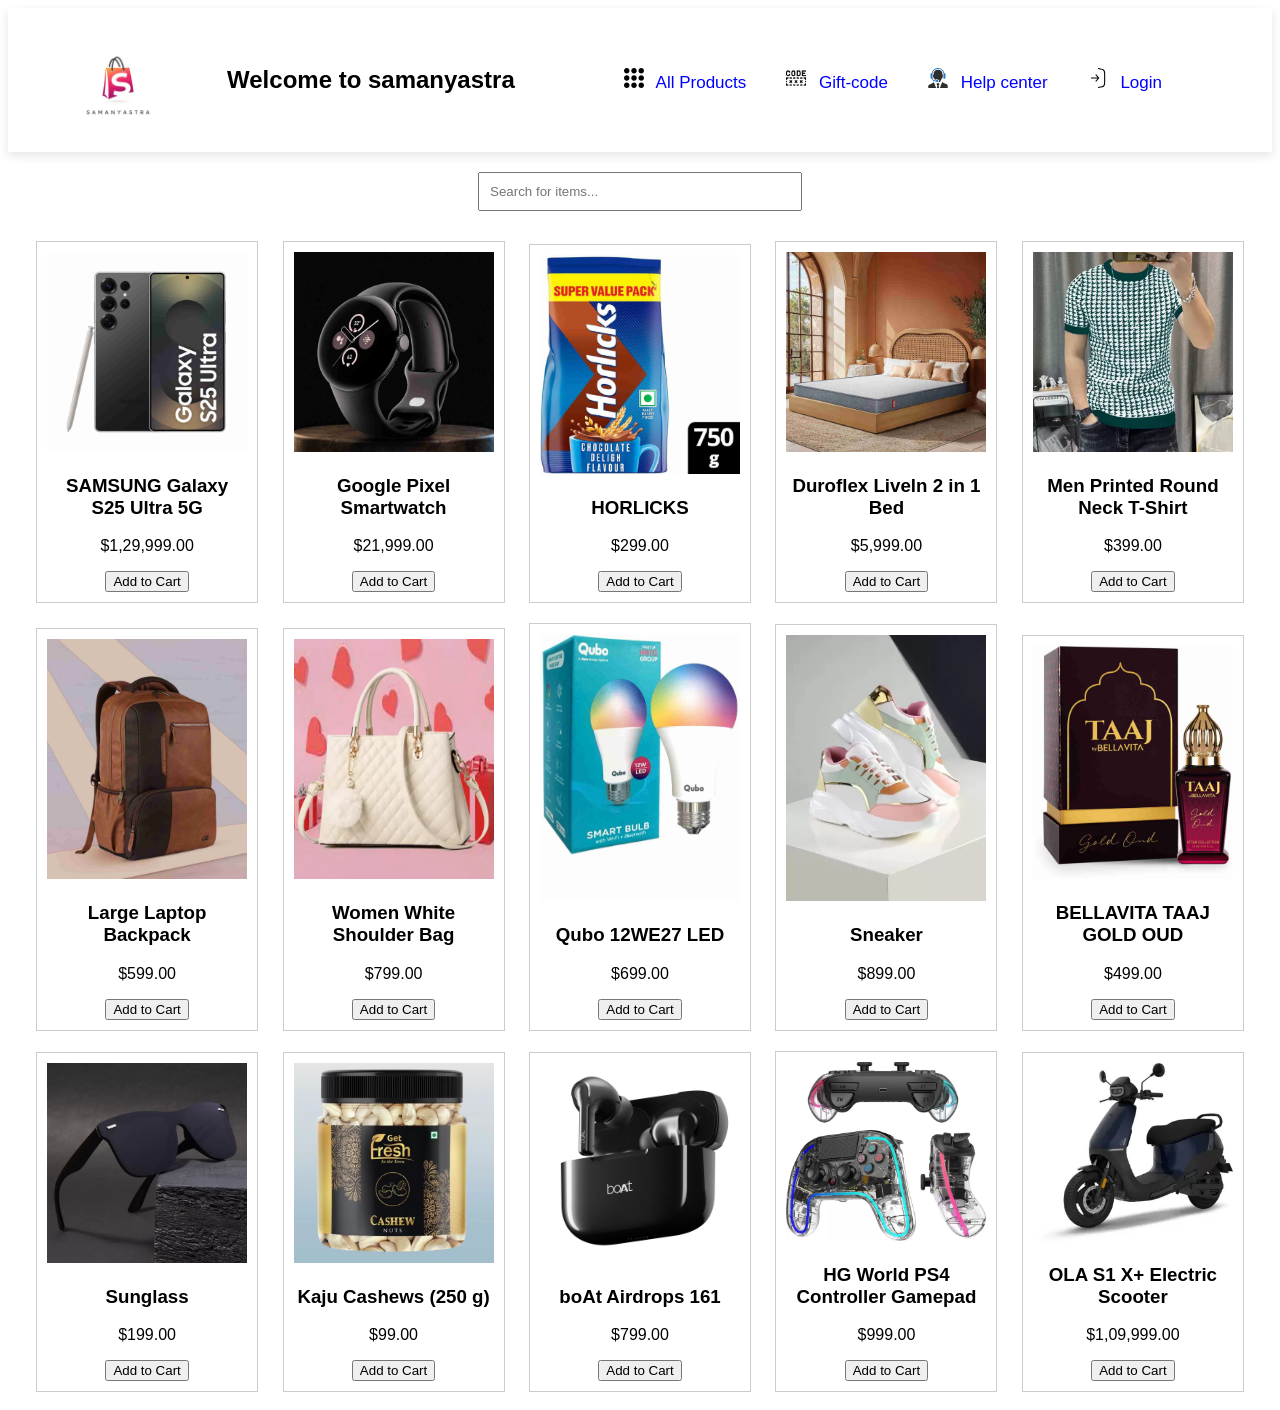
<file: index.html>
<!DOCTYPE html>
<html lang="en">
<head>
  <meta charset="UTF-8">
  <meta name="viewport" content="width=device-width, initial-scale=1.0">
  <title>Catalogue Page</title>
  <link rel="stylesheet" href="design.css">
  <script defer src="script.js"></script>
</head>
<body>
  <header>
    <section id="header">
      <a href="#"><img src="main logo.jpg" class="logo" alt="logo"></a>
      <h1>Welcome to samanyastra </h1>
      <div>
        <ul id="navbar">
          <!-- All Products -->
          <li>
            <a class="active" href="index.html">
              <img src="apps-grid-icon.svg" alt="All Products Logo" class="nav-logo">
              All Products
            </a>
          </li>
          <!-- My Orders -->
          <li>
            <a href="gift-code.html">
              <img src="gift2.png" alt="My Orders Logo" class="nav-logo">
              Gift-code
            </a>
          </li>
           <!-- Contact -->
           <li>
            <a href="help.html">
              <img src="contect-icon.svg" alt="Contact Logo" class="nav-logo">
               Help center
            </a>
          </li>
           <!-- Login -->
           <li>
            <a href="login2.html">
              <img src="login-icon.svg" alt="Login Logo" class="nav-logo">
              Login
            </a>
          </li>
          <li id="lg-bag"><a href="cart page.html"><i class="far fa-shopping-bag"></i></a></li>
          <a href="#" id="close"><i class="far fa-times"></i></a>
        </ul>
      </div>
    </section>
  </header>
<!-- Search Bar -->
<input type="text" id="search" placeholder="Search for items..." oninput="filterProducts()">

  <!-- Product Catalogue -->
  <div id="catalogue">
    <div class="product" data-name="SAMSUNG Galaxy S25 Ultra 5G">
      <img src="ultra.jpg" alt="SAMSUNG Galaxy S25 Ultra 5G">
      <h3>SAMSUNG Galaxy S25 Ultra 5G</h3>
      <p>$1,29,999.00</p>
      <button onclick="addToCart('SAMSUNG Galaxy S25 Ultra 5G', 129999)">Add to Cart</button>
    </div>
    <div class="product" data-name="Google Pixel Smartwatch">
      <img src="watch.jpg" alt="Google Pixel Smartwatch">
      <h3>Google Pixel Smartwatch</h3>
      <p>$21,999.00</p>
      <button onclick="addToCart('Google Pixel Smartwatch', 21999)">Add to Cart</button>
    </div>
    <div class="product" data-name="HORLICKS">
      <img src="Hor.jpg" alt="HORLICKS">
      <h3>HORLICKS</h3>
      <p>$299.00</p>
      <button onclick="addToCart('HORLICKS', 299)">Add to Cart</button>
    </div>
    <div class="product" data-name="Duroflex Liveln 2 in 1 Bed">
      <img src="bed.jpg" alt="Duroflex Liveln 2 in 1 Bed">
      <h3>Duroflex Liveln 2 in 1 Bed</h3>
      <p>$5,999.00</p>
      <button onclick="addToCart('Duroflex Liveln 2 in 1 Bed', 5999)">Add to Cart</button>
    </div>
    <div class="product" data-name="Men Printed Round Neck T-Shirt">
      <img src="t-shirt.webp" alt="Men Printed Round Neck T-Shirt">
      <h3>Men Printed Round Neck T-Shirt</h3>
      <p>$399.00</p>
      <button onclick="addToCart('Men Printed Round Neck T-Shirt', 399)">Add to Cart</button>
    </div>
    <div class="product" data-name="Large Laptop Backpack">
      <img src="bag.jpg" alt="Large Laptop Backpack">
      <h3>Large Laptop Backpack</h3>
      <p>$599.00</p>
      <button onclick="addToCart('Large Laptop Backpack', 599)">Add to Cart</button>
    </div>
    <div class="product" data-name="Women White Shoulder Bag">
      <img src="Handbag.webp" alt="Women White Shoulder Bag">
      <h3>Women White Shoulder Bag</h3>
      <p>$799.00</p>
      <button onclick="addToCart('Women White Shoulder Bag', 799)">Add to Cart</button>
    </div>
    <div class="product" data-name="Qubo 12WE27 LED">
      <img src="bulb.jpg" alt="Qubo 12WE27 LED">
      <h3>Qubo 12WE27 LED</h3>
      <p>$699.00</p>
      <button onclick="addToCart('Qubo 12WE27 LED', 699)">Add to Cart</button>
    </div>
    <div class="product" data-name="Sneaker">
      <img src="layasa.webp" alt="Sneaker">
      <h3>Sneaker</h3>
      <p>$899.00</p>
      <button onclick="addToCart('Sneaker', 899)">Add to Cart</button>
    </div>
    <div class="product" data-name="BELLAVITA">
      <img src="TAAJ.jpg" alt="BELLAVITA">
      <h3>BELLAVITA TAAJ GOLD OUD</h3>
      <p>$499.00</p>
      <button onclick="addToCart('BELLAVITA TAAJ GOLD OUD', 499)">Add to Cart</button>
    </div>
    <div class="product" data-name="Sunglass">
      <img src="sunglasses3.webp" alt="Sunglass">
      <h3>Sunglass</h3>
      <p>$199.00</p>
      <button onclick="addToCart('Sunglass', 199)">Add to Cart</button>
    </div>
    <div class="product" data-name="Kaju Cashews (250 g)">
      <img src="kaju.webp" alt="Kaju Cashews (250 g)">
      <h3>Kaju Cashews (250 g)</h3>
      <p>$99.00</p>
      <button onclick="addToCart('Kaju Cashews (250 g)', 99)">Add to Cart</button>
    </div>
    <div class="product" data-name="boAt Airdrops 161">
      <img src="bruds.jpg" alt="boAt Airdrops 161">
      <h3>boAt Airdrops 161</h3>
      <p>$799.00</p>
      <button onclick="addToCart('boAt Airdrops 161', 799)">Add to Cart</button>
    </div>
    <div class="product" data-name="HG World PS4 Controller Gamepad">
      <img src="Gamepad.webp" alt="HG World PS4 Controller Gamepad">
      <h3>HG World PS4 Controller Gamepad</h3>
      <p>$999.00</p>
      <button onclick="addToCart('HG World PS4 Controller Gamepad', 999)">Add to Cart</button>
    </div>
    <div class="product" data-name="OLA S1 X+ Electric Scooter">
      <img src="scooter.webp" alt="OLA S1 X+ Electric Scooter">
      <h3>OLA S1 X+ Electric Scooter</h3>
      <p>$1,09,999.00</p>
      <button onclick="addToCart('OLA S1 X+ Electric Scooter', 109999)">Add to Cart</button>
    </div>
  </div>
</body>
</html>
</file>
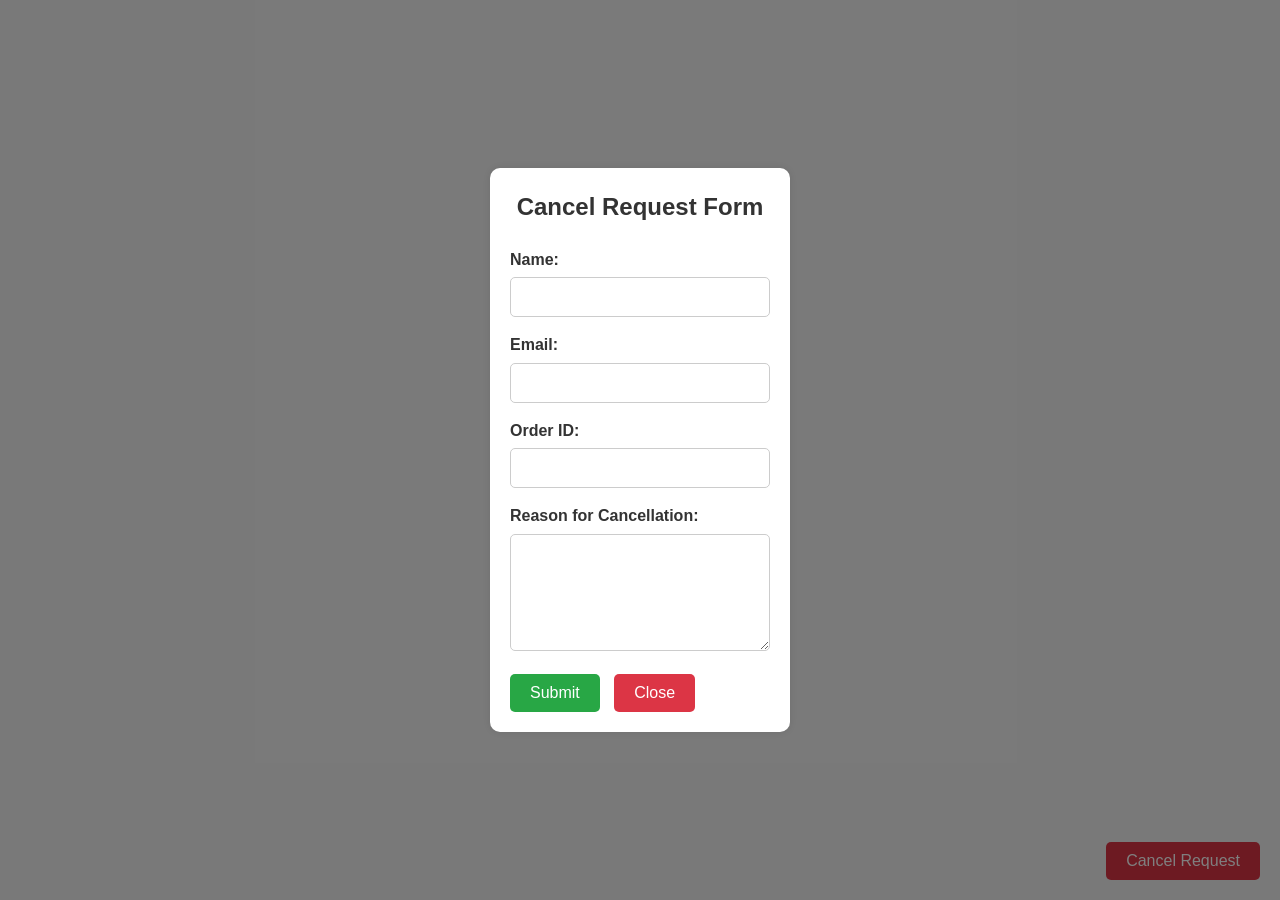
<file: cancel.html>
<!DOCTYPE html>
<html lang="en">
<head>
  <meta charset="UTF-8">
  <meta name="viewport" content="width=device-width, initial-scale=1.0">
  <title>Cancel Request Form</title>
  <link rel="stylesheet" href="style.css">
  <script defer src="script.js"></script>
</head>
<style>
    /* Cancel Request Button */
#cancel-request-btn {
  position: fixed;
  bottom: 20px;
  right: 20px;
  padding: 10px 20px;
  background-color: #dc3545;
  color: white;
  border: none;
  border-radius: 5px;
  cursor: pointer;
  font-size: 16px;
}
/* Navigation Logo Styles */
.nav-logo {
  width: 20px;
  height: 20px;
  size: 15px;
  margin-right: 8px;
}

#cancel-request-btn:hover {
  background-color: #c82333;
}

/* Cancel Request Form Container */
#cancel-request-form-container {
  position: fixed;
  top: 0;
  left: 0;
  width: 100%;
  height: 100%;
  background-color: rgba(0, 0, 0, 0.5);
  display: flex;
  justify-content: center;
  align-items: center;
}

/* Cancel Request Form */
.cancel-request-form {
  background-color: white;
  padding: 20px;
  border-radius: 10px;
  width: 300px;
  box-shadow: 0 0 10px rgba(0, 0, 0, 0.1);
}

.cancel-request-form h2 {
  margin-bottom: 20px;
  font-size: 24px;
  text-align: center;
}

.cancel-request-form label {
  display: block;
  margin-bottom: 5px;
  font-weight: bold;
}

.cancel-request-form input,
.cancel-request-form textarea {
  width: 100%;
  padding: 10px;
  margin-bottom: 15px;
  border: 1px solid #ccc;
  border-radius: 5px;
  font-size: 16px;
}

.cancel-request-form textarea {
  resize: vertical;
}

.cancel-request-form button {
  padding: 10px 20px;
  border: none;
  border-radius: 5px;
  cursor: pointer;
  font-size: 16px;
}

.cancel-request-form button[type="submit"] {
  background-color: #28a745;
  color: white;
  margin-right: 10px;
}

.cancel-request-form button[type="submit"]:hover {
  background-color: #218838;
}

.cancel-request-form button[type="button"] {
  background-color: #dc3545;
  color: white;
}

.cancel-request-form button[type="button"]:hover {
  background-color: #c82333;
}

/* Hidden Class */
.hidden {
  display: none;
}
</style>
<body>
  <!-- Cancel Request Button -->
  <button id="cancel-request-btn" onclick="openCancelRequestForm()">Cancel Request</button>

  <!-- Cancel Request Form (Hidden by Default) -->
  <div id="cancel-request-form-container" class="hidden">
    <div class="cancel-request-form">
      <h2>Cancel Request Form</h2>
      <form id="cancelRequestForm">
        <label for="name">Name:</label>
        <input type="text" id="name" name="name" required>

        <label for="email">Email:</label>
        <input type="email" id="email" name="email" required>

        <label for="order-id">Order ID:</label>
        <input type="text" id="order-id" name="order-id" required>

        <label for="reason">Reason for Cancellation:</label>
        <textarea id="reason" name="reason" rows="5" required></textarea>

        <button type="submit">Submit</button>
        <button type="button" onclick="closeCancelRequestForm()">Close</button>
      </form>
    </div>
  </div>
</body>
</html>

<script>
    // Open Cancel Request Form
function openCancelRequestForm() {
  const cancelRequestFormContainer = document.getElementById('cancel-request-form-container');
  cancelRequestFormContainer.classList.remove('hidden');
}

// Close Cancel Request Form
function closeCancelRequestForm() {
  const cancelRequestFormContainer = document.getElementById('cancel-request-form-container');
  cancelRequestFormContainer.classList.add('hidden');
}

// Handle Form Submission
document.getElementById('cancelRequestForm').addEventListener('submit', function (event) {
  event.preventDefault(); // Prevent form submission

  // Get form data
  const name = document.getElementById('name').value;
  const email = document.getElementById('email').value;
  const orderId = document.getElementById('order-id').value;
  const reason = document.getElementById('reason').value;

  // Validate form data
  if (!name || !email || !orderId || !reason) {
    alert('Please fill out all fields.');
    return;
  }

  // Log cancel request data (you can replace this with an API call)
  console.log('Cancel Request Submitted:');
  console.log('Name:', name);
  console.log('Email:', email);
  console.log('Order ID:', orderId);
  console.log('Reason:', reason);

  // Clear form fields
  document.getElementById('cancelRequestForm').reset();

  // Show success message
  alert('Your cancel request has been submitted. Thank you!');
});
</script>
</file>
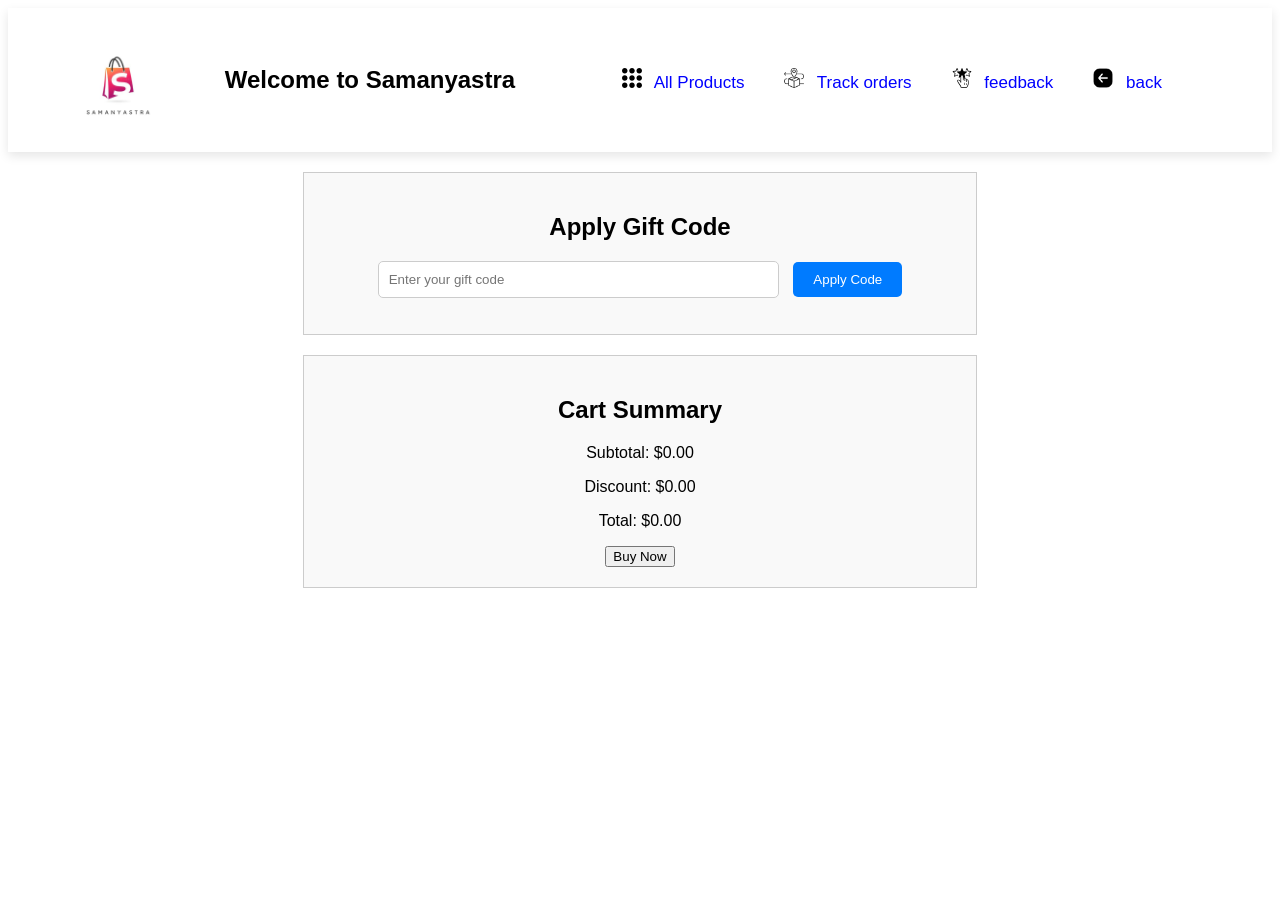
<file: cart-page.html>
<!DOCTYPE html>
<html lang="en">
<head>
  <meta charset="UTF-8">
  <meta name="viewport" content="width=device-width, initial-scale=1.0">
  <title>Gift Code</title>
  <link rel="stylesheet" href="design.css">
  <script defer src="script.js"></script>
</head>
<style>
    /* Gift Code Section */
#gift-code-section {
  text-align: center;
  margin: 20px auto;
  padding: 20px;
  border: 1px solid #ccc;
  width: 50%;
  background-color: #f9f9f9;
}

#gift-code-section h2 {
  margin-bottom: 20px;
}

#gift-code-input {
  padding: 10px;
  width: 60%;
  margin-right: 10px;
  border: 1px solid #ccc;
  border-radius: 5px;
}

#gift-code-section button {
  padding: 10px 20px;
  background-color: #007bff;
  color: white;
  border: none;
  border-radius: 5px;
  cursor: pointer;
}

#gift-code-section button:hover {
  background-color: #0056b3;
}

#gift-code-message {
  margin-top: 10px;
  color: green;
  font-weight: bold;
}

/* Cart Summary */
#cart-summary {
  text-align: center;
  margin: 20px auto;
  padding: 20px;
  border: 1px solid #ccc;
  width: 50%;
  background-color: #f9f9f9;
}

#cart-summary h2 {
  margin-bottom: 20px;
}

#cart-items {
  list-style-type: none;
  padding: 0;
}

#cart-items li {
  margin: 10px 0;
  padding: 10px;
  border: 1px solid #ccc;
  background-color: white;
}
</style>
<body>
  <header>
    <section id="header">
      <a href="#"><img src="main logo.jpg" class="logo" alt="logo"></a>
      <h1>Welcome to Samanyastra</h1>
      <div>
        <ul id="navbar">
          <!-- All Products -->
          <li>
            <a href="./index.html">
              <img src="apps-grid-icon.svg" alt="All Products Logo" class="nav-logo">
              All Products
            </a>
          </li>
          <!-- My Orders -->
          <li>
            <a href="my-orders.html">
              <img src="7480410.png" alt="My Orders Logo" class="nav-logo">
              Track orders
            </a>
          </li>
          <!-- Help Center -->
          <li>
            <a href="feedback.html">
              <img src="feedback-rating-icon.svg" alt="feedback" class="nav-logo">
              feedback
            </a>
          </li>
          <!-- Login -->
          <li>
            <a href="./index.html">
              <img src="back.png" alt="Login Logo" class="nav-logo">
              back 
            </a>
          </li>
          <li id="lg-bag"><a href="my-orders2.html"><i class="far fa-shopping-bag"></i></a></li>
          <a href="#" id="close"><i class="far fa-times"></i></a>
        </ul>
      </div>
    </section>
  </header>

  <!-- Gift Code Section -->
  <div id="gift-code-section">
    <h2>Apply Gift Code</h2>
    <input type="text" id="gift-code-input" placeholder="Enter your gift code">
    <button onclick="applyGiftCode()">Apply Code</button>
    <!-- <button onclick="buynow()">Buy now</button>  -->
    <p id="gift-code-message"></p>
  </div>

  <!-- Cart Summary -->
  <div id="cart-summary">
    <h2>Cart Summary</h2>
    <ul id="cart-items"></ul>
    <p>Subtotal: $<span id="subtotal">0.00</span></p>
    <p>Discount: $<span id="discount">0.00</span></p>
    <p>Total: $<span id="total-price">0.00</span></p> 
    <button onclick="buyNow()">Buy Now</button>
</div>
</body>
</html>

<script>
    let cart = [];
let subtotal = 0;
let discount = 0;

// Load cart from localStorage
function loadCart() {
  const savedCart = localStorage.getItem('cart');
  if (savedCart) {
    cart = JSON.parse(savedCart);
    updateCart();
  }
}

// Update cart display
function updateCart() {
  const cartItems = document.getElementById('cart-items');
  if (cartItems) {
    cartItems.innerHTML = '';
    subtotal = 0;

    cart.forEach((item, index) => {
      const li = document.createElement('li');
      li.textContent = `${item.name} - $${item.price.toFixed(2)}`;
      cartItems.appendChild(li);
      subtotal += item.price;
    });

    const subtotalElement = document.getElementById('subtotal');
    if (subtotalElement) {
      subtotalElement.textContent = subtotal.toFixed(2);
    }

    calculateTotal();
  }
}

// Apply gift code
function applyGiftCode() {
  const giftCodeInput = document.getElementById('gift-code-input').value;
  const giftCodeMessage = document.getElementById('gift-code-message');

  // Example gift codes
  const validGiftCodes = {
    "WELCOME10": 0.1, // 10% discount
    "FREESHIP": 5, // $5 discount
    "HOLIDAY20": 0.2, // 20% discount
  };

  if (validGiftCodes[giftCodeInput]) {
    const codeValue = validGiftCodes[giftCodeInput];
    if (codeValue < 1) {
      discount = subtotal * codeValue; // Percentage discount
    } else {
      discount = codeValue; // Fixed discount
    }
    giftCodeMessage.textContent = "Gift code applied successfully!";
    giftCodeMessage.style.color = "green";
  } else {
    discount = 0;
    giftCodeMessage.textContent = "Invalid gift code.";
    giftCodeMessage.style.color = "red";
  }

  calculateTotal();
}

// Calculate total price
function calculateTotal() {
  const total = subtotal - discount;
  const discountElement = document.getElementById('discount');
  const totalElement = document.getElementById('total-price');

  if (discountElement) {
    discountElement.textContent = discount.toFixed(2);
  }
  if (totalElement) {
    totalElement.textContent = total.toFixed(2);
  }
}

// Load cart when the page loads
window.onload = loadCart;
</script>
</file>
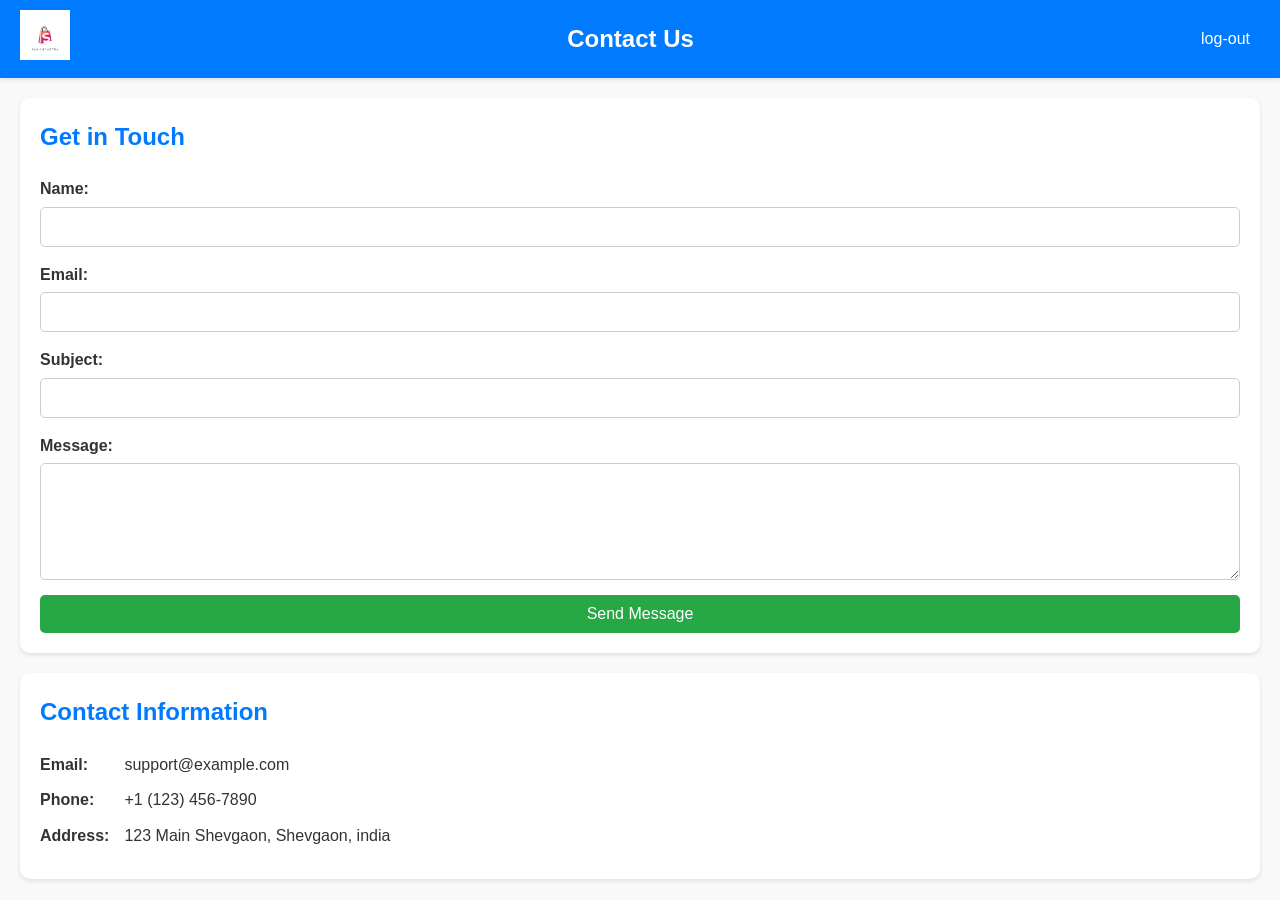
<file: contect.html>
<!DOCTYPE html>
<html lang="en">
<head>
  <meta charset="UTF-8">
  <meta name="viewport" content="width=device-width, initial-scale=1.0">
  <title>Contact Us</title>
  <link rel="stylesheet" href="style.css">
  <script defer src="script.js"></script>
</head>
<style>
    /* General Styles */
body {
  font-family: Arial, sans-serif;
  margin: 0;
  padding: 0;
  background-color: #f9f9f9;
}

/* Header Styles */
#header {
  display: flex;
  justify-content: space-between;
  align-items: center;
  padding: 10px 20px;
  background-color: #007bff;
  color: white;
  box-shadow: 0 2px 4px rgba(0, 0, 0, 0.1);
}

#header .logo {
  height: 50px;
}

#header h1 {
  margin: 0;
  font-size: 24px;
}

#navbar {
  display: flex;
  list-style: none;
  margin: 0;
  padding: 0;
}

#navbar li {
  margin: 0 10px;
}

#navbar li a {
  text-decoration: none;
  color: white;
  font-size: 16px;
}

#navbar li a:hover {
  text-decoration: underline;
}

/* Contact Form Styles */
#contact-form {
  margin: 20px;
  padding: 20px;
  background-color: white;
  border-radius: 10px;
  box-shadow: 0 2px 4px rgba(0, 0, 0, 0.1);
}

#contact-form h2 {
  margin: 0 0 20px;
  font-size: 24px;
  color: #007bff;
}

#contact-form form {
  display: flex;
  flex-direction: column;
}

#contact-form label {
  margin-bottom: 5px;
  font-weight: bold;
}

#contact-form input,
#contact-form textarea {
  padding: 10px;
  margin-bottom: 15px;
  border: 1px solid #ccc;
  border-radius: 5px;
  font-size: 16px;
}

#contact-form textarea {
  resize: vertical;
}

#contact-form button {
  padding: 10px 20px;
  background-color: #28a745;
  color: white;
  border: none;
  border-radius: 5px;
  cursor: pointer;
  font-size: 16px;
}

#contact-form button:hover {
  background-color: #218838;
}

/* Contact Information Styles */
#contact-info {
  margin: 20px;
  padding: 20px;
  background-color: white;
  border-radius: 10px;
  box-shadow: 0 2px 4px rgba(0, 0, 0, 0.1);
}

#contact-info h2 {
  margin: 0 0 20px;
  font-size: 24px;
  color: #007bff;
}

#contact-info ul {
  list-style: none;
  padding: 0;
}

#contact-info ul li {
  margin-bottom: 10px;
}

#contact-info ul li strong {
  display: inline-block;
  width: 80px;
}
</style>
<body>
  <header>
    <section id="header">
      <a href="#"><img src="main logo.jpg" class="logo" alt="logo"></a>
      <h1>Contact Us</h1>
      <div>
        <ul id="navbar">
          <li><a href="login2.html">log-out</a></li>
        </ul>
      </div>
    </section>
  </header>

  <main>
    <!-- Contact Form -->
    <section id="contact-form">
      <h2>Get in Touch</h2>
      <form id="contactForm">
        <label for="name">Name:</label>
        <input type="text" id="name" name="name" required>

        <label for="email">Email:</label>
        <input type="email" id="email" name="email" required>

        <label for="subject">Subject:</label>
        <input type="text" id="subject" name="subject" required>

        <label for="message">Message:</label>
        <textarea id="message" name="message" rows="5" required></textarea>

        <button type="submit">Send Message</button>
      </form>
    </section>

    <!-- Contact Information -->
    <section id="contact-info">
      <h2>Contact Information</h2>
      <ul>
        <li><strong>Email:</strong> support@example.com</li>
        <li><strong>Phone:</strong> +1 (123) 456-7890</li>
        <li><strong>Address:</strong> 123 Main Shevgaon, Shevgaon, india</li>
      </ul>
    </section>
  </main>
</body>
</html>

<script>
    // Handle Contact Form Submission
document.getElementById('contactForm').addEventListener('submit', function (event) {
  event.preventDefault(); // Prevent form submission

  const name = document.getElementById('name').value;
  const email = document.getElementById('email').value;
  const subject = document.getElementById('subject').value;
  const message = document.getElementById('message').value;

  // Validate form data
  if (!name || !email || !subject || !message) {
    alert('Please fill out all fields.');
    return;
  }

  // Log contact data (you can replace this with an API call)
  console.log('Contact Form Submitted:');
  console.log('Name:', name);
  console.log('Email:', email);
  console.log('Subject:', subject);
  console.log('Message:', message);

  // Clear form fields
  document.getElementById('contactForm').reset();

  // Show success message
  alert('Your message has been sent. Thank you!');
});
</script>
</file>
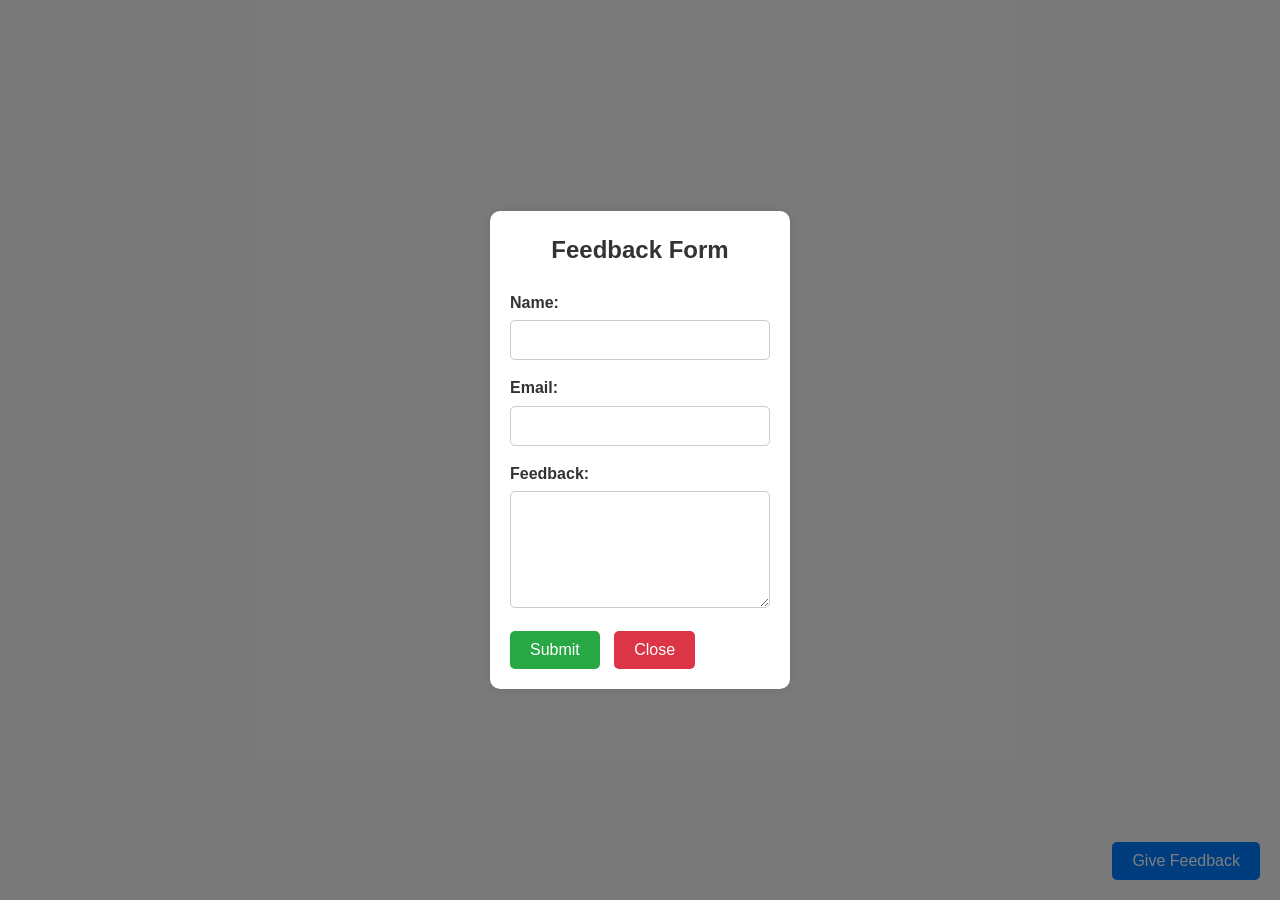
<file: feedback.html>
<!DOCTYPE html>
<html lang="en">
<head>
  <meta charset="UTF-8">
  <meta name="viewport" content="width=device-width, initial-scale=1.0">
  <title>Feedback Form</title>
  <style>
    /* Feedback Button */
#feedback-btn {
  position: fixed;
  bottom: 20px;
  right: 20px;
  padding: 10px 20px;
  background-color: #007bff;
  color: white;
  border: none;
  border-radius: 5px;
  cursor: pointer;
  font-size: 16px;
}

#feedback-btn:hover {
  background-color: #0056b3;
}

/* Feedback Form Container */
#feedback-form-container {
  position: fixed;
  top: 0;
  left: 0;
  width: 100%;
  height: 100%;
  background-color: rgba(0, 0, 0, 0.5);
  display: flex;
  justify-content: center;
  align-items: center;
}

/* Feedback Form */
.feedback-form {
  background-color: white;
  padding: 20px;
  border-radius: 10px;
  width: 300px;
  box-shadow: 0 0 10px rgba(0, 0, 0, 0.1);
}

.feedback-form h2 {
  margin-bottom: 20px;
  font-size: 24px;
  text-align: center;
}

.feedback-form label {
  display: block;
  margin-bottom: 5px;
  font-weight: bold;
}

.feedback-form input,
.feedback-form textarea {
  width: 100%;
  padding: 10px;
  margin-bottom: 15px;
  border: 1px solid #ccc;
  border-radius: 5px;
  font-size: 16px;
}

.feedback-form textarea {
  resize: vertical;
}

.feedback-form button {
  padding: 10px 20px;
  border: none;
  border-radius: 5px;
  cursor: pointer;
  font-size: 16px;
}

.feedback-form button[type="submit"] {
  background-color: #28a745;
  color: white;
  margin-right: 10px;
}

.feedback-form button[type="submit"]:hover {
  background-color: #218838;
}

.feedback-form button[type="button"] {
  background-color: #dc3545;
  color: white;
}

.feedback-form button[type="button"]:hover {
  background-color: #c82333;
}

/* Hidden Class */
.hidden {
  display: none;
}
  </style>
  <link rel="stylesheet" href="style.css">
  <script defer src="script.js"></script>
</head>
<body>
  <!-- Feedback Button -->
  <button id="feedback-btn" onclick="openFeedbackForm()">Give Feedback</button>

  <!-- Feedback Form (Hidden by Default) -->
  <div id="feedback-form-container" class="hidden">
    <div class="feedback-form">
      <h2>Feedback Form</h2>
      <form id="feedbackForm">
        <label for="name">Name:</label>
        <input type="text" id="name" name="name" required>

        <label for="email">Email:</label>
        <input type="email" id="email" name="email" required>

        <label for="message">Feedback:</label>
        <textarea id="message" name="message" rows="5" required></textarea>

        <button type="submit">Submit</button>
        <button type="button" onclick="closeFeedbackForm()">Close</button>
      </form>
    </div>
  </div>
</body>
</html>

<script>
    // Open Feedback Form
function openFeedbackForm() {
  const feedbackFormContainer = document.getElementById('feedback-form-container');
  feedbackFormContainer.classList.remove('hidden');
}

// Close Feedback Form
function closeFeedbackForm() {
  const feedbackFormContainer = document.getElementById('feedback-form-container');
  feedbackFormContainer.classList.add('hidden');
}

// Handle Form Submission
document.getElementById('feedbackForm').addEventListener('submit', function (event) {
  event.preventDefault(); // Prevent form submission

  // Get form data
  const name = document.getElementById('name').value;
  const email = document.getElementById('email').value;
  const message = document.getElementById('message').value;

  // Validate form data
  if (!name || !email || !message) {
    alert('Please fill out all fields.');
    return;
  }

  // Log feedback data (you can replace this with an API call)
  console.log('Feedback Submitted:');
  console.log('Name:', name);
  console.log('Email:', email);
  console.log('Message:', message);

  // Clear form fields
  document.getElementById('feedbackForm').reset();

  // Close the form
  closeFeedbackForm();

  // Show success message
  alert('Thank you for your feedback!');
});
</script>
</file>
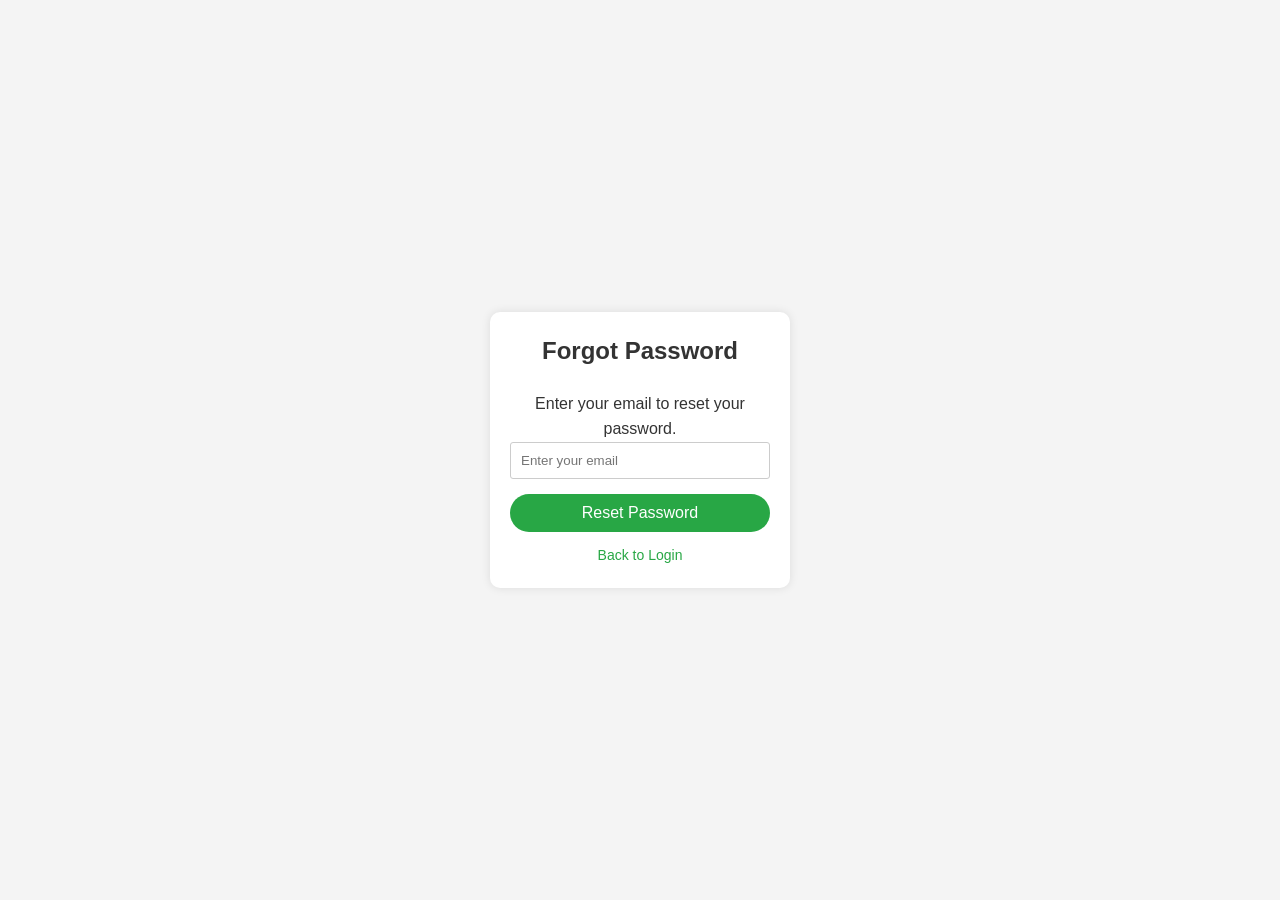
<file: forgot-password.html>
<!DOCTYPE html>
<html lang="en">
<head>
    <meta charset="UTF-8">
    <meta name="viewport" content="width=device-width, initial-scale=1.0">
    <title>Forgot Password</title>
    <link rel="stylesheet" href="style.css">
    <script defer src="script.js"></script>
    <style>
        body {
            font-family: Arial, sans-serif;
            background-color: #f4f4f4;
            display: flex;
            justify-content: center;
            align-items: center;
            height: 100vh;
            margin: 0;
        }
        .forgot-password-container {
            background-color: #fff;
            padding: 20px;
            border-radius: 10px;
            box-shadow: 0 0 10px rgba(0, 0, 0, 0.1);
            width: 300px;
            text-align: center;
        }
        .forgot-password-container h2 {
            margin-bottom: 20px;
            color: #333;
        }
        .forgot-password-container input[type="email"] {
            width: 100%;
            padding: 10px;
            margin-bottom: 15px;
            border: 1px solid #ccc;
            border-radius: 3px;
        }
        .forgot-password-container button {
            width: 100%;
            padding: 10px;
            background-color: #28a745;
            border: none;
            border-radius: 70px;
            color: #fff;
            font-size: 16px;
            cursor: pointer;
        }
        .forgot-password-container button:hover {
            background-color: #218838;
        }
        .options {
            text-align: center;
            margin-top: 10px;
        }
        .options a {
            color: #28a745;
            text-decoration: none;
            font-size: 14px;
        }
        .options a:hover {
            text-decoration: underline;
        }
    </style>
</head>
<body>
    <div class="forgot-password-container">
        <h2>Forgot Password</h2>
        <p>Enter your email to reset your password.</p>
        <input type="email" id="email" placeholder="Enter your email" required>
        <button onclick="resetPassword()">Reset Password</button>
        <div class="options">
            <a href="login2.html">Back to Login</a>
        </div>
    </div>

    <script>
        function resetPassword() {
            const email = document.getElementById("email").value.trim();

            if (email === "") {
                alert("Please enter your email.");
                return;
            }

            // Simulate password reset
            alert("Password reset instructions have been sent to your email.");
            window.location.href = "./index.html"; // Redirect to login page
        }
    </script>
</body>
</html>
</file>
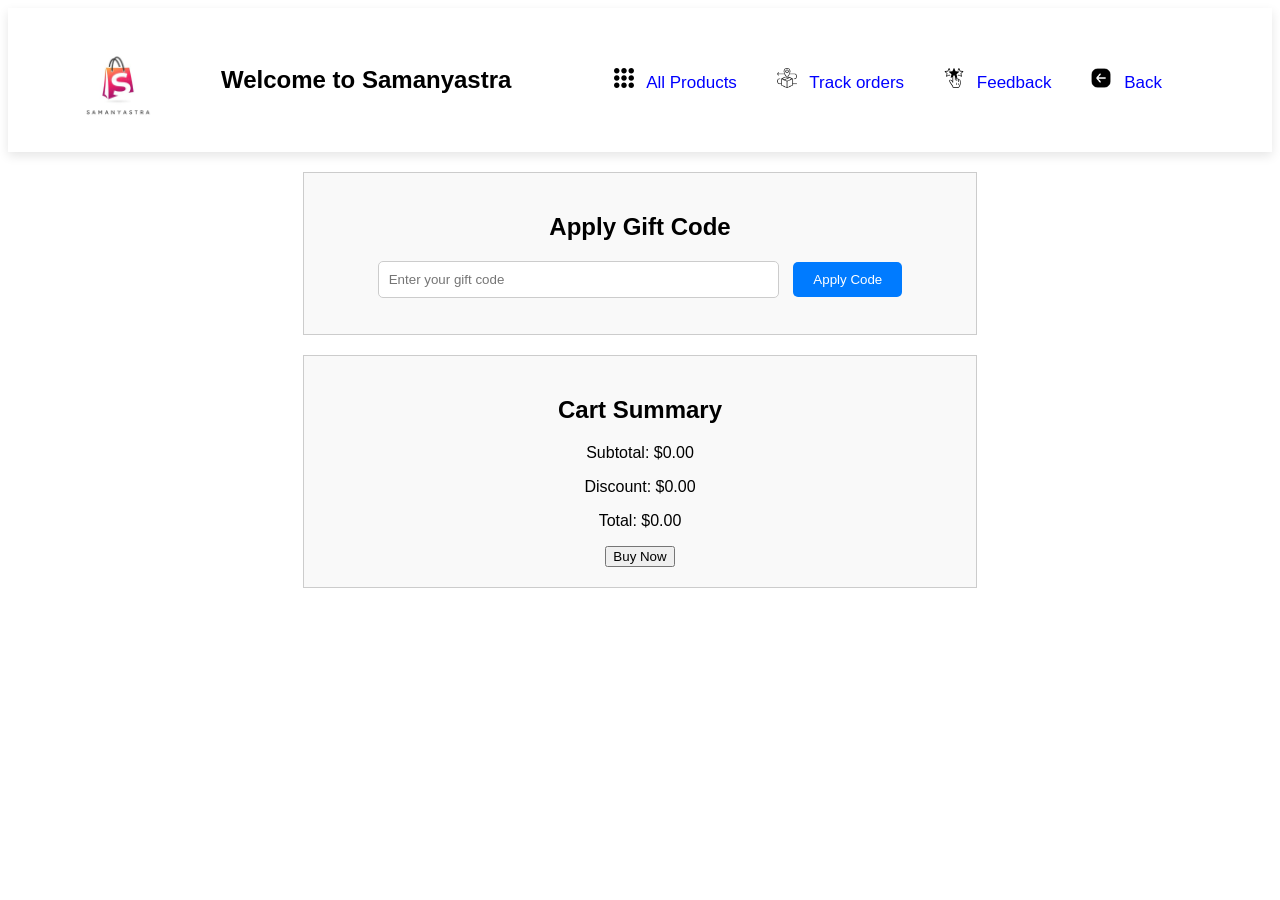
<file: gift-code.html>
<!DOCTYPE html>
<html lang="en">
<head>
  <meta charset="UTF-8">
  <meta name="viewport" content="width=device-width, initial-scale=1.0">
  <title>Gift Code</title>
  <link rel="stylesheet" href="design.css">
  <script defer src="script.js"></script>
  <style>
    /* Gift Code Section */
    #gift-code-section {
      text-align: center;
      margin: 20px auto;
      padding: 20px;
      border: 1px solid #ccc;
      width: 50%;
      background-color: #f9f9f9;
    }

    #gift-code-section h2 {
      margin-bottom: 20px;
    }

    #gift-code-input {
      padding: 10px;
      width: 60%;
      margin-right: 10px;
      border: 1px solid #ccc;
      border-radius: 5px;
    }

    #gift-code-section button {
      padding: 10px 20px;
      background-color: #007bff;
      color: white;
      border: none;
      border-radius: 5px;
      cursor: pointer;
    }

    #gift-code-section button:hover {
      background-color: #0056b3;
    }

    #gift-code-message {
      margin-top: 10px;
      color: green;
      font-weight: bold;
    }

    /* Cart Summary */
    #cart-summary {
      text-align: center;
      margin: 20px auto;
      padding: 20px;
      border: 1px solid #ccc;
      width: 50%;
      background-color: #f9f9f9;
    }

    #cart-summary h2 {
      margin-bottom: 20px;
    }

    #cart-items {
      list-style-type: none;
      padding: 0;
    }

    #cart-items li {
      margin: 10px 0;
      padding: 10px;
      border: 1px solid #ccc;
      background-color: white;
    }
  </style>
</head>
<body>
  <header>
    <section id="header">
      <a href="#"><img src="main logo.jpg" class="logo" alt="logo"></a>
      <h1>Welcome to Samanyastra</h1>
      <div>
        <ul id="navbar">
          <!-- All Products -->
          <li>
            <a href="./index.html">
              <img src="apps-grid-icon.svg" alt="All Products Logo" class="nav-logo">
              All Products
            </a>
          </li>
          <!-- My Orders -->
          <li>
            <a href="my-orders.html">
              <img src="7480410.png" alt="My Orders Logo" class="nav-logo">
              Track orders
            </a>
          </li>
          <!-- Help Center -->
          <li>
            <a href="feedback.html">
              <img src="feedback-rating-icon.svg" alt="feedback" class="nav-logo">
              Feedback
            </a>
          </li>
          <!-- Login -->
          <li>
            <a href="./index.html">
              <img src="back.png" alt="Login Logo" class="nav-logo">
              Back
            </a>
          </li>
          <li id="lg-bag"><a href="my-orders.html"><i class="far fa-shopping-bag"></i></a></li>
          <a href="#" id="close"><i class="far fa-times"></i></a>
        </ul>
      </div>
    </section>
  </header>

  <!-- Gift Code Section -->
  <div id="gift-code-section">
    <h2>Apply Gift Code</h2>
    <input type="text" id="gift-code-input" placeholder="Enter your gift code">
    <button onclick="applyGiftCode()">Apply Code</button>
    <!-- <button onclick="buyNow()">Buy Now</button> -->
    <p id="gift-code-message"></p>
  </div>

  <!-- Cart Summary -->
  <div id="cart-summary">
    <h2>Cart Summary</h2>
    <ul id="cart-items"></ul>
    <p>Subtotal: $<span id="subtotal">0.00</span></p>
    <p>Discount: $<span id="discount">0.00</span></p>
    <p>Total: $<span id="total-price">0.00</span></p>
    <button onclick="buyNow()">Buy Now</button>
  </div>

  <script>
    let cart = [];
    let subtotal = 0;
    let discount = 0;

    // Load cart from localStorage
    function loadCart() {
      const savedCart = localStorage.getItem('cart');
      if (savedCart) {
        cart = JSON.parse(savedCart);
        updateCart();
      }
    }

    // Update cart display
    function updateCart() {
      const cartItems = document.getElementById('cart-items');
      if (cartItems) {
        cartItems.innerHTML = '';
        subtotal = 0;

        cart.forEach((item, index) => {
          const li = document.createElement('li');
          li.textContent = `${item.name} - $${item.price.toFixed(2)}`;
          cartItems.appendChild(li);
          subtotal += item.price;
        });

        const subtotalElement = document.getElementById('subtotal');
        if (subtotalElement) {
          subtotalElement.textContent = subtotal.toFixed(2);
        }

        calculateTotal();
      }
    }

    // Apply gift code
    function applyGiftCode() {
      const giftCodeInput = document.getElementById('gift-code-input').value;
      const giftCodeMessage = document.getElementById('gift-code-message');

      // Example gift codes
      const validGiftCodes = {
        "WELCOME10": 0.1, // 10% discount
        "FREESHIP": 5, // $5 discount
        "HOLIDAY20": 0.2, // 20% discount
      };

      if (validGiftCodes[giftCodeInput]) {
        const codeValue = validGiftCodes[giftCodeInput];
        if (codeValue < 1) {
          discount = subtotal * codeValue; // Percentage discount
        } else {
          discount = codeValue; // Fixed discount
        }
        giftCodeMessage.textContent = "Gift code applied successfully!";
        giftCodeMessage.style.color = "green";
      } else {
        discount = 0;
        giftCodeMessage.textContent = "Invalid gift code.";
        giftCodeMessage.style.color = "red";
      }

      calculateTotal();
    }

    // Calculate total price
    function calculateTotal() {
      const total = subtotal - discount;
      const discountElement = document.getElementById('discount');
      const totalElement = document.getElementById('total-price');

      if (discountElement) {
        discountElement.textContent = discount.toFixed(2);
      }
      if (totalElement) {
        totalElement.textContent = total.toFixed(2);
      }
    }

    // Buy Now function
    function buyNow() {
      if (cart.length === 0) {
        alert("Your cart is empty. Please add products before proceeding.");
        return;
      }

      // Clear the cart after purchase
      cart = [];
      localStorage.removeItem('cart');
      updateCart();

      // Redirect to my-orders.html
      window.location.href = "my-orders.html";
    }

    // Load cart when the page loads
    window.onload = loadCart;
  </script>
</body>
</html>
</file>
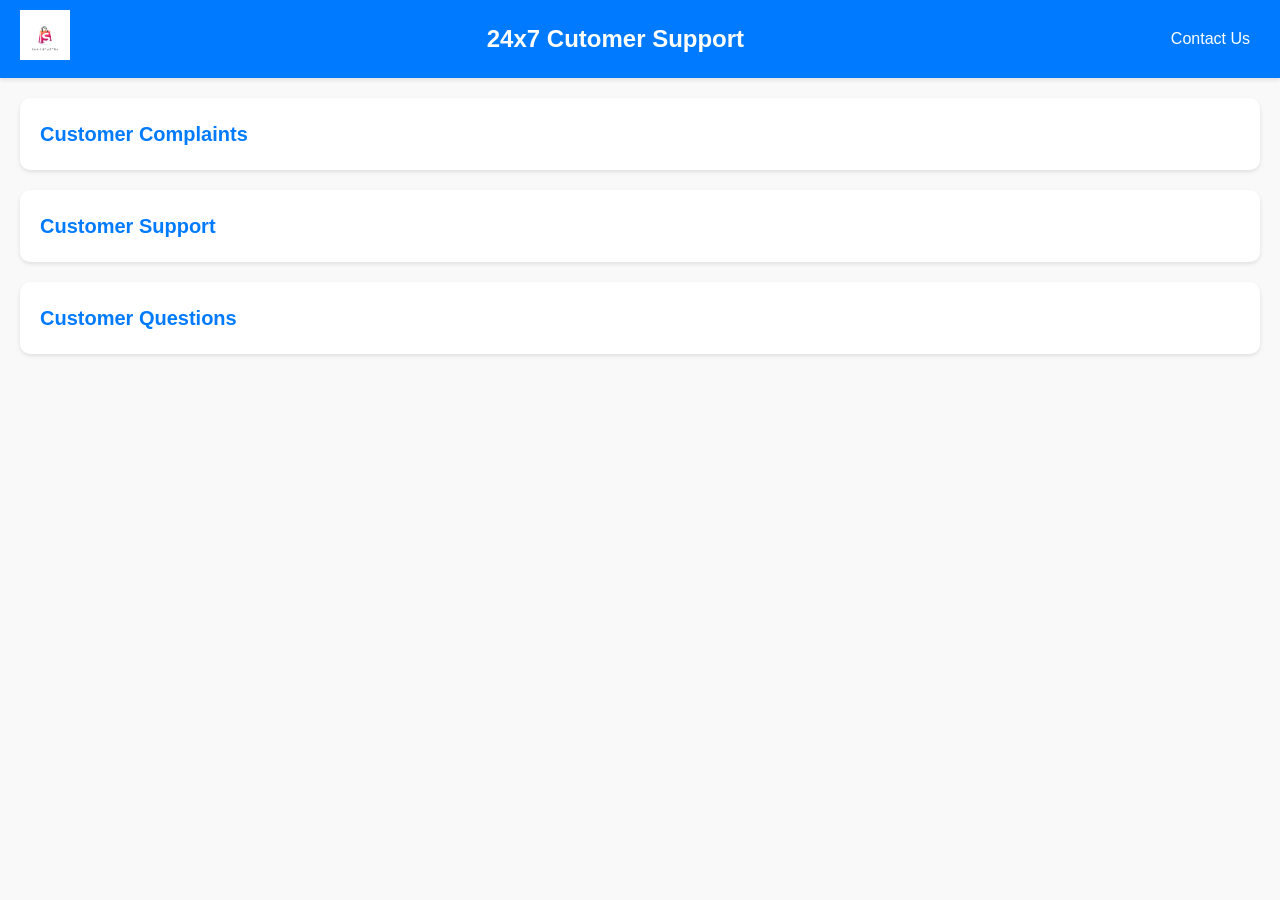
<file: help.html>
<!DOCTYPE html>
<html lang="en">
<head>
  <meta charset="UTF-8">
  <meta name="viewport" content="width=device-width, initial-scale=1.0">
  <title>24x7 Cutomer Support</title>
  <link rel="stylesheet" href="style.css">
  <script defer src="script.js"></script>
</head>
<style>
    /* General Styles */
body {
  font-family: Arial, sans-serif;
  margin: 0;
  padding: 0;
  background-color: #f9f9f9;
}

/* Header Styles */
#header {
  display: flex;
  justify-content: space-between;
  align-items: center;
  padding: 10px 20px;
  background-color: #007bff;
  color: white;
  box-shadow: 0 2px 4px rgba(0, 0, 0, 0.1);
}

#header .logo {
  height: 50px;
}

#header h1 {
  margin: 0;
  font-size: 24px;
}

#navbar {
  display: flex;
  list-style: none;
  margin: 0;
  padding: 0;
}

#navbar li {
  margin: 0 10px;
}

#navbar li a {
  text-decoration: none;
  color: white;
  font-size: 16px;
}

#navbar li a:hover {
  text-decoration: underline;
}

/* Help Section Styles */
.help-section {
  margin: 20px;
  padding: 20px;
  background-color: white;
  border-radius: 10px;
  box-shadow: 0 2px 4px rgba(0, 0, 0, 0.1);
}

.help-section h2 {
  margin: 0;
  font-size: 20px;
  cursor: pointer;
  color: #007bff;
}

.help-section h2:hover {
  text-decoration: underline;
}

.help-section .content {
  margin-top: 10px;
}

.help-section form {
  display: flex;
  flex-direction: column;
}

.help-section label {
  margin-bottom: 5px;
  font-weight: bold;
}

.help-section input,
.help-section textarea {
  padding: 10px;
  margin-bottom: 15px;
  border: 1px solid #ccc;
  border-radius: 5px;
  font-size: 16px;
}

.help-section textarea {
  resize: vertical;
}

.help-section button {
  padding: 10px 20px;
  background-color: #28a745;
  color: white;
  border: none;
  border-radius: 5px;
  cursor: pointer;
  font-size: 16px;
}

.help-section button:hover {
  background-color: #218838;
}

.help-section ul {
  list-style: none;
  padding: 0;
}

.help-section ul li {
  margin-bottom: 10px;
}

.help-section ul li strong {
  display: block;
  margin-bottom: 5px;
}

/* Hidden Class */
.hidden {
  display: none;
}
</style>
<body>
  <header>
    <section id="header">
      <a href="#"><img src="main logo.jpg" class="logo" alt="logo"></a>
      <h1>24x7 Cutomer Support</h1>
      <div>
        <ul id="navbar">
          <li><a href="contect.html">Contact Us</a></li>
        </ul>
      </div>
    </section>
  </header>

  <main>
    <!-- Customer Complaints Section -->
    <section class="help-section">
      <h2 onclick="toggleSection('complaints')">Customer Complaints</h2>
      <div id="complaints" class="content hidden">
        <p>If you have any complaints, please fill out the form below:</p>
        <form id="complaintForm">
          <label for="name">Name:</label>
          <input type="text" id="name" name="name" required>

          <label for="email">Email:</label>
          <input type="email" id="email" name="email" required>

          <label for="complaint">Complaint:</label>
          <textarea id="complaint" name="complaint" rows="5" required></textarea>

          <button type="submit">Submit Complaint</button>
        </form>
      </div>
    </section>

    <!-- Customer Support Section -->
    <section class="help-section">
      <h2 onclick="toggleSection('support')">Customer Support</h2>
      <div id="support" class="content hidden">
        <p>For customer support, please contact us:</p>
        <ul>
          <li>Email: support@example.com</li>
          <li>Phone: +91 95521 33193</li>
          <li>Live Chat: <a href="#">Click here to chat</a></li>
        </ul>
      </div>
    </section>

    <!-- Customer Questions Section -->
    <section class="help-section">
      <h2 onclick="toggleSection('questions')">Customer Questions</h2>
      <div id="questions" class="content hidden">
        <p>Frequently Asked Questions:</p>
        <ul>
          <li>
            <strong>1: How do I track my order?</strong>
            <p>d: You can track your order using the tracking number provided in your confirmation email.</p>
          </li>
          <li>
            <strong>2: What is your return policy?</strong>
            <p>b: We offer a 30-day return policy for unused items. Please visit our Returns page for more details.</p>
          </li>
          <li>
            <strong>3: How do I reset my password?</strong>
            <p>a: Click on "Forgot Password" on the login page and follow the instructions.</p>
          </li>
        </ul>
      </div>
    </section>
  </main>
</body>
</html>

<script>
    // Toggle Section Visibility
function toggleSection(sectionId) {
  const section = document.getElementById(sectionId);
  section.classList.toggle('hidden');
}

// Handle Complaint Form Submission
document.getElementById('complaintForm').addEventListener('submit', function (event) {
  event.preventDefault(); // Prevent form submission

  const name = document.getElementById('name').value;
  const email = document.getElementById('email').value;
  const complaint = document.getElementById('complaint').value;

  // Validate form data
  if (!name || !email || !complaint) {
    alert('Please fill out all fields.');
    return;
  }

  // Log complaint data (you can replace this with an API call)
  console.log('Complaint Submitted:');
  console.log('Name:', name);
  console.log('Email:', email);
  console.log('Complaint:', complaint);

  // Clear form fields
  document.getElementById('complaintForm').reset();

  // Show success message
  alert('Your complaint has been submitted. Thank you!');
});
</script>
</file>
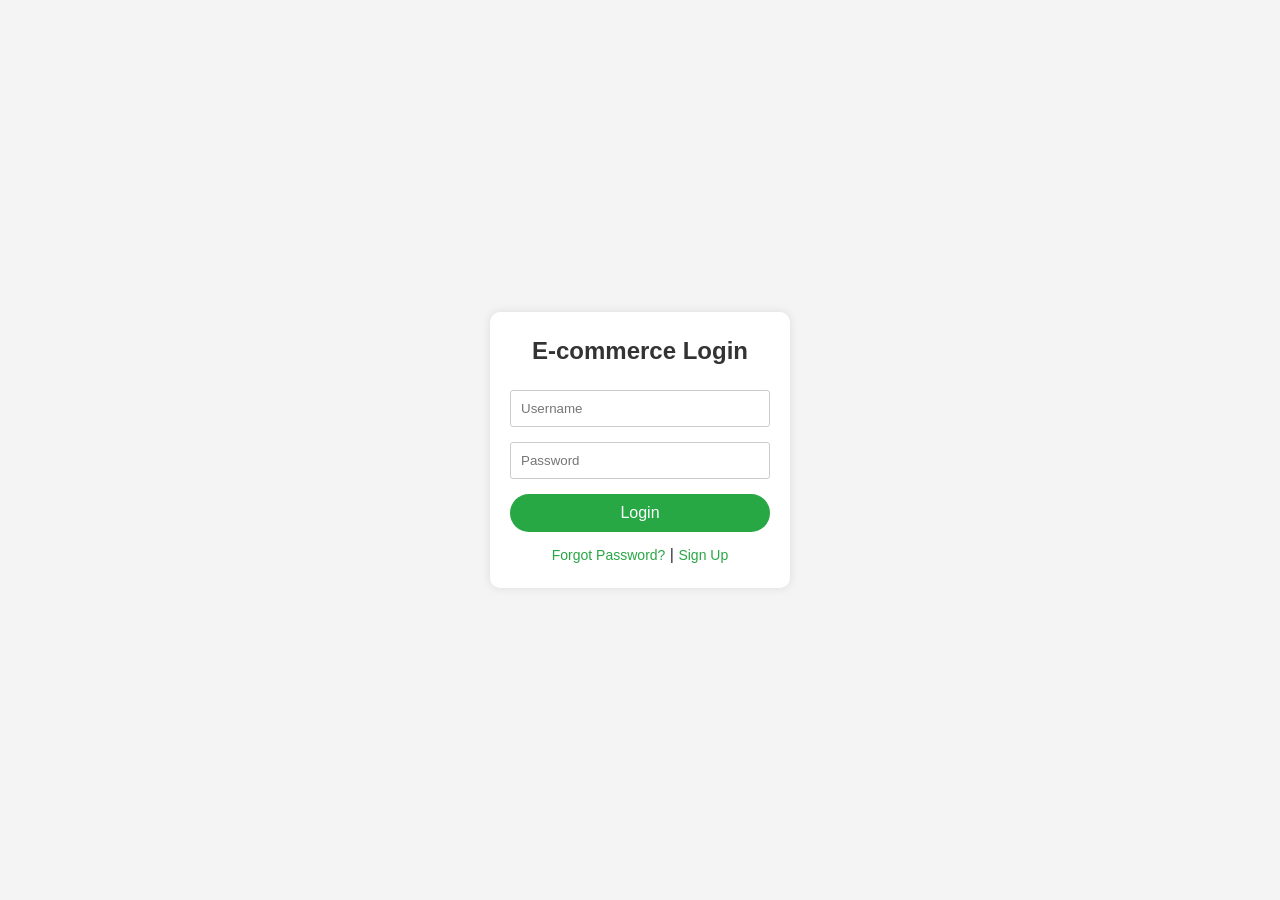
<file: login2.html>
<!DOCTYPE html>
<html lang="en">
<head>
    <meta charset="UTF-8">
    <meta name="viewport" content="width=device-width, initial-scale=1.0">
    <title>Welcome to E-commerce</title>
    <link rel="stylesheet" href="style.css">
    <script defer src="script.js"></script>
    <style>
        body {
            font-family: Arial, sans-serif;
            background-color: #f4f4f4;
            display: flex;
            justify-content: center;
            align-items: center;
            height: 100vh;
            margin: 0;
        }
        .login-container {
            background-color: #fff;
            padding: 20px;
            border-radius: 10px;
            box-shadow: 0 0 10px rgba(0, 0, 0, 0.1);
            width: 300px;
        }
        .login-container h2 {
            text-align: center;
            margin-bottom: 20px;
        }
        .login-container input[type="text"],
        .login-container input[type="password"] {
            width: 100%;
            padding: 10px;
            margin-bottom: 15px;
            border: 1px solid #ccc;
            border-radius: 3px;
        }
        .login-container input[type="submit"] {
            width: 100%;
            padding: 10px;
            background-color: #28a745;
            border: none;
            border-radius: 70px;
            color: #fff;
            font-size: 16px;
            cursor: pointer;
        }
        .login-container input[type="submit"]:hover {
            background-color: #218838;
        }
        .error-message {
            color: red;
            font-size: 14px;
            margin-bottom: 10px;
            text-align: center;
        }
        .options {
            text-align: center;
            margin-top: 10px;
        }
        .options a {
            color: #28a745;
            text-decoration: none;
            font-size: 14px;
        }
        .options a:hover {
            text-decoration: underline;
        }
    </style>
</head>
<body>
    <div class="login-container">
        <h2>E-commerce Login</h2>
        <form id="loginForm" onsubmit="return validateForm()">
            <div id="errorMessage" class="error-message"></div>
            <input type="text" id="username" name="username" placeholder="Username" required>
            <input type="password" id="password" name="password" placeholder="Password" required>
            <input type="submit" value="Login">
        </form>
        <div class="options">
            <a href="forgot-password.html">Forgot Password?</a> | <a href="signup.html">Sign Up</a>
        </div>
    </div>

    <script>
        function validateForm() {
            // Get input values
            const username = document.getElementById("username").value.trim();
            const password = document.getElementById("password").value.trim();
            const errorMessage = document.getElementById("errorMessage");

            // Reset error message
            errorMessage.textContent = "";

            // Basic validation
            if (username === "") {
                errorMessage.textContent = "Username is required.";
                return false;
            }
            if (password === "") {
                errorMessage.textContent = "Password is required.";
                return false;
            }
            if (password.length < 6) {
                errorMessage.textContent = "Password must be at least 6 characters long.";
                return false;
            }

            // Simulate successful login
            alert("Login successful! Redirecting to the welcome page...");

            // Redirect to the welcome page
            window.location.href = "./index.html"; // Replace with your desired URL
            return false; // Prevent form submission (since we're redirecting manually)
        }
    </script>
</body>
</html>
</file>
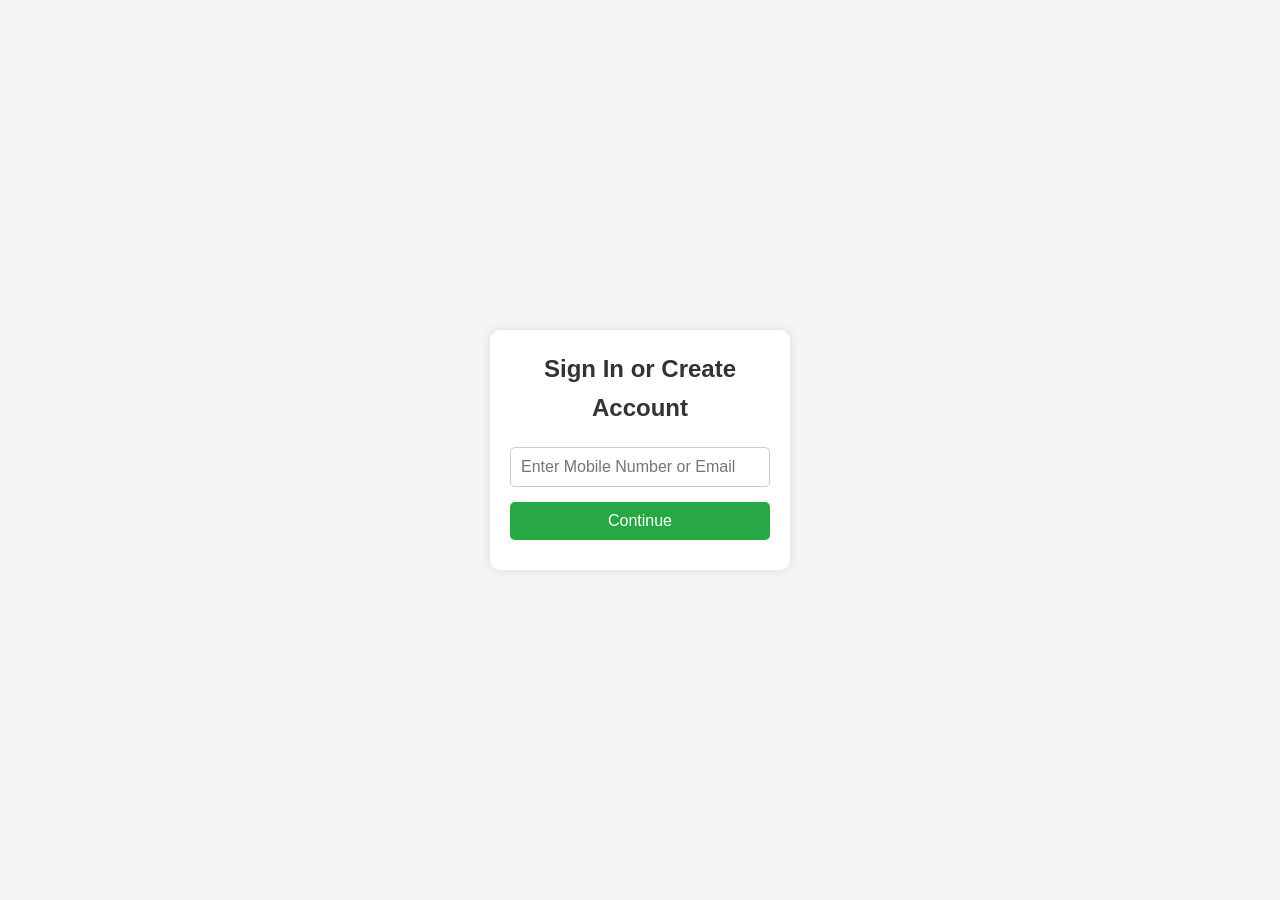
<file: sign.html>
<!DOCTYPE html>
<html lang="en">
<head>
    <meta charset="UTF-8">
    <meta name="viewport" content="width=device-width, initial-scale=1.0">
    <title>Sign In or Create Account</title>
    <link rel="stylesheet" href="style.css">
    <script defer src="script.js"></script>
    <style>
        body {
            font-family: Arial, sans-serif;
            background-color: #f4f4f4;
            display: flex;
            justify-content: center;
            align-items: center;
            height: 100vh;
            margin: 0;
        }
        .container {
            background-color: #fff;
            padding: 20px;
            border-radius: 10px;
            box-shadow: 0 0 10px rgba(0, 0, 0, 0.1);
            width: 300px;
            text-align: center;
        }
        .container h2 {
            margin-bottom: 20px;
            color: #333;
        }
        .container input[type="text"],
        .container input[type="number"] {
            width: 100%;
            padding: 10px;
            margin-bottom: 15px;
            border: 1px solid #ccc;
            border-radius: 5px;
            font-size: 16px;
        }
        .container button {
            width: 100%;
            padding: 10px;
            background-color: #28a745;
            border: none;
            border-radius: 5px;
            color: #fff;
            font-size: 16px;
            cursor: pointer;
        }
        .container button:hover {
            background-color: #218838;
        }
        .error-message {
            color: red;
            font-size: 14px;
            margin-bottom: 10px;
        }
        .hidden {
            display: none;
        }
    </style>
</head>
<body>
    <div class="container">
        <!-- Step 1: Enter Mobile Number or Email -->
        <div id="step1">
            <h2>Sign In or Create Account</h2>
            <input type="text" id="mobileOrEmail" placeholder="Enter Mobile Number or Email" required>
            <button onclick="checkAccount()">Continue</button>
            <div id="errorMessage" class="error-message"></div>
        </div>

        <!-- Step 2: Enter First and Last Name -->
        <div id="step2" class="hidden">
            <h2>Create Your Account</h2>
            <input type="text" id="firstName" placeholder="First Name" required>
            <input type="text" id="lastName" placeholder="Last Name" required>
            <button onclick="verifyMobile()">Verify Mobile Number</button>
        </div>

        <!-- Step 3: Verify Mobile Number with CAPTCHA -->
        <div id="step3" class="hidden">
            <h2>Verify Mobile Number</h2>
            <p>Enter the CAPTCHA below:</p>
            <div id="captcha"></div>
            <input type="text" id="captchaInput" placeholder="Enter CAPTCHA" required>
            <button onclick="createAccount()">Create Account</button>
        </div>
    </div>

    <script>
        let mobileOrEmail = "";
        let firstName = "";
        let lastName = "";

        // Step 1: Check if the user already has an account
        function checkAccount() {
            const input = document.getElementById("mobileOrEmail").value.trim();
            const errorMessage = document.getElementById("errorMessage");

            if (input === "") {
                errorMessage.textContent = "Please enter your mobile number or email.";
                return;
            }

            mobileOrEmail = input;

            // Simulate account check
            if (input === "1234567890" || input === "test@example.com") {
                alert("You already have an account. Please sign in.");
            } else {
                alert("Looks like you're new! Let's create your account.");
                document.getElementById("step1").classList.add("hidden");
                document.getElementById("step2").classList.remove("hidden");
            }
        }

        // Step 2: Verify Mobile Number
        function verifyMobile() {
            firstName = document.getElementById("firstName").value.trim();
            lastName = document.getElementById("lastName").value.trim();

            if (firstName === "" || lastName === "") {
                alert("Please enter your first and last name.");
                return;
            }

            // Show CAPTCHA for verification
            document.getElementById("step2").classList.add("hidden");
            document.getElementById("step3").classList.remove("hidden");
            generateCaptcha();
        }

        // Generate CAPTCHA
        function generateCaptcha() {
            const captcha = Math.random().toString(36).substring(2, 8).toUpperCase();
            document.getElementById("captcha").textContent = captcha;
        }

        // Step 3: Create Account
        function createAccount() {
            const captchaInput = document.getElementById("captchaInput").value.trim();
            const captcha = document.getElementById("captcha").textContent;

            if (captchaInput === "") {
                alert("Please enter the CAPTCHA.");
                return;
            }

            if (captchaInput !== captcha) {
                alert("Invalid CAPTCHA. Please try again.");
                generateCaptcha();
                return;
            }

            // Simulate account creation
            alert("Account created successfully! Redirecting to the home page...");
            window.location.href = "./index.html"; // Redirect to home page
        }
    </script>
</body>
</html>
</file>
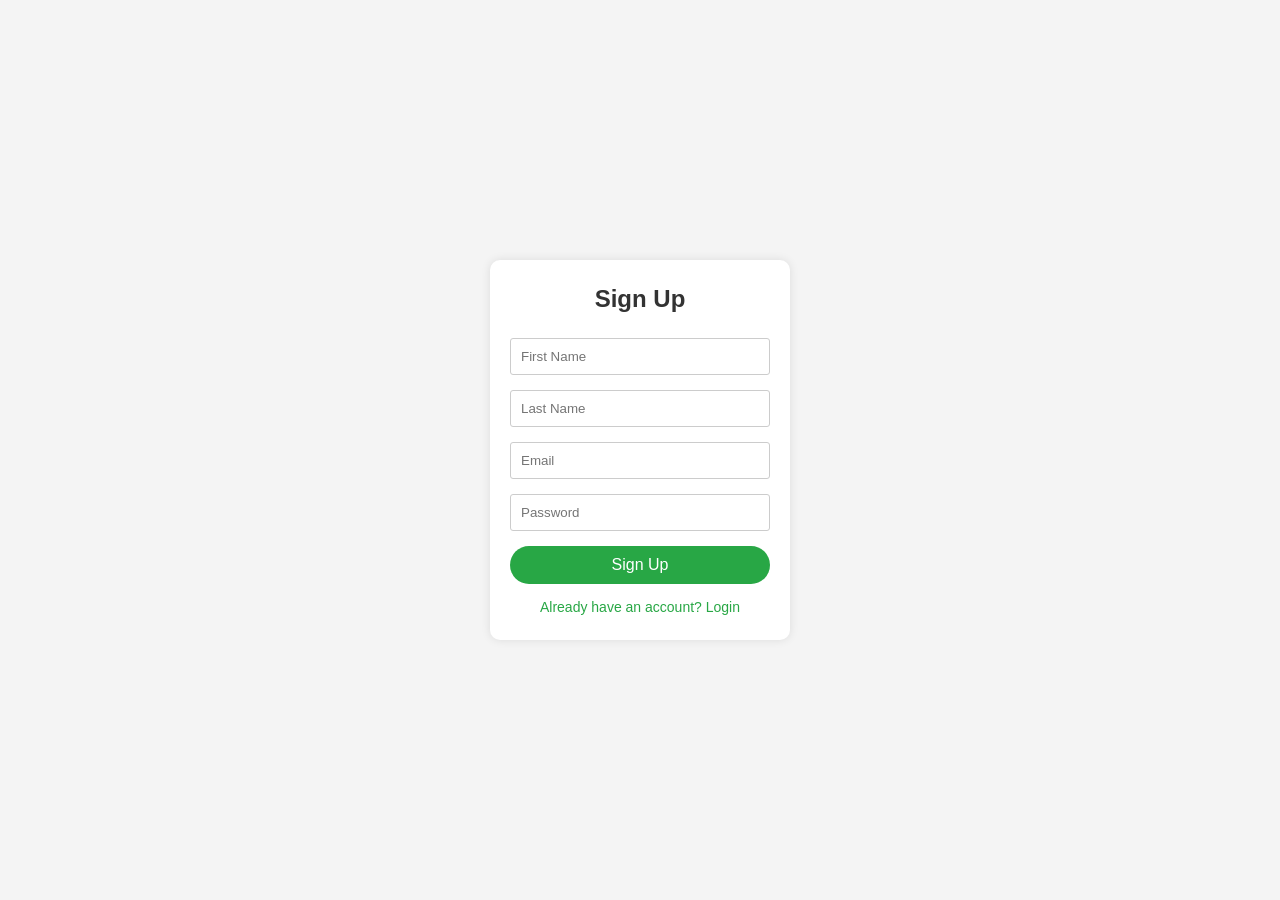
<file: signup.html>
<!DOCTYPE html>
<html lang="en">
<head>
    <meta charset="UTF-8">
    <meta name="viewport" content="width=device-width, initial-scale=1.0">
    <title>Sign Up</title>
    <link rel="stylesheet" href="style.css">
    <script defer src="script.js"></script>
    <style>
        body {
            font-family: Arial, sans-serif;
            background-color: #f4f4f4;
            display: flex;
            justify-content: center;
            align-items: center;
            height: 100vh;
            margin: 0;
        }
        .signup-container {
            background-color: #fff;
            padding: 20px;
            border-radius: 10px;
            box-shadow: 0 0 10px rgba(0, 0, 0, 0.1);
            width: 300px;
            text-align: center;
        }
        .signup-container h2 {
            margin-bottom: 20px;
            color: #333;
        }
        .signup-container input[type="text"],
        .signup-container input[type="email"],
        .signup-container input[type="password"] {
            width: 100%;
            padding: 10px;
            margin-bottom: 15px;
            border: 1px solid #ccc;
            border-radius: 3px;
        }
        .signup-container button {
            width: 100%;
            padding: 10px;
            background-color: #28a745;
            border: none;
            border-radius: 70px;
            color: #fff;
            font-size: 16px;
            cursor: pointer;
        }
        .signup-container button:hover {
            background-color: #218838;
        }
        .options {
            text-align: center;
            margin-top: 10px;
        }
        .options a {
            color: #28a745;
            text-decoration: none;
            font-size: 14px;
        }
        .options a:hover {
            text-decoration: underline;
        }
    </style>
</head>
<body>
    <div class="signup-container">
        <h2>Sign Up</h2>
        <input type="text" id="firstName" placeholder="First Name" required>
        <input type="text" id="lastName" placeholder="Last Name" required>
        <input type="email" id="email" placeholder="Email" required>
        <input type="password" id="password" placeholder="Password" required>
        <button onclick="signUp()">Sign Up</button>
        <div class="options">
            <a href="first.html">Already have an account? Login</a>
        </div>
    </div>

    <script>
        function signUp() {
            const firstName = document.getElementById("firstName").value.trim();
            const lastName = document.getElementById("lastName").value.trim();
            const email = document.getElementById("email").value.trim();
            const password = document.getElementById("password").value.trim();

            if (firstName === "" || lastName === "" || email === "" || password === "") {
                alert("Please fill out all fields.");
                return;
            }

            if (password.length < 6) {
                alert("Password must be at least 6 characters long.");
                return;
            }

            // Simulate account creation
            alert("Account created successfully! Redirecting to the login page...");
            window.location.href = "login2.html"; // Redirect to login page
        }
    </script>
</body>
</html>
</file>
<file: design.css>
body {
  font-family: Arial, sans-serif;
  text-align: center;
}
/* Header */
#header {
  background-image:'url(background.jpg)';
  display: flex;
  justify-content: space-between;
  align-items: center;
  padding: 10px 50px;
  box-shadow: 0 4px 10px rgba(0, 0, 0, 0.1);
}

#header .logo {
  height: 120px;
}
#navbar {
  display: flex;
  list-style-type: none;
}
/* Navigation Logo Styles */
.nav-logo {
  width: 20px;
  height: 20px;
  size: 15px;
  margin-right: 8px;
}
#navbar li {
  margin: 0 20px;
}
#navbar a {
  text-decoration: none;
  color: blue;
  font-weight: 500;
  font-size: 17px;
  text-align: center;
}
.product {
  border: 1px solid #ccc;
  padding: 10px;
  margin: 10px;
  width: 200px;
  display: inline-block;
  text-align: center;
}
.product img {
  max-width: 100%;
  height: auto;
}
#search {
  margin: 20px;
  padding: 10px;
  width: 300px;
 
}
</file>
<file: style.css>
/* General Reset */
* {
    margin: 0;
    padding: 0;
    box-sizing: border-box;
}

body {
    font-family: Arial, sans-serif;
    line-height: 1.6;
    background-color: #f4f4f4;
    color: #333;
}

/* Header */
#header {
    background-image: 'bn';
    background: #fff;
    display: flex;
    justify-content: space-between;
    align-items: center;
    padding: 10px 50px;
    box-shadow: 0 4px 10px rgba(0, 0, 0, 0.1);
}

#header .logo {
    height: 50px;
}

#navbar {
    display: flex;
    list-style-type: none;
}

#navbar li {
    margin: 0 20px;
}


#navbar a {
    text-decoration: none;
    color: #333;
    font-weight: 500;
    font-size: 16px;
}
#navbar a:hover {
    color: #f44336;
}

/* Hero Section */
#hero {
    background: url('hero.jpg') center/cover no-repeat;
    height: 600px;
    color: #fff;
    text-align: center;
    display: flex;
    flex-direction: column;
    justify-content: center;
    align-items: center;
}

#hero h1 {
    font-size: 50px;
}

#hero button {
    background-color: #f44336;
    color: #fff;
    border: none;
    padding: 15px 30px;
    font-size: 16px;
    cursor: pointer;
}

/* Product Section */
#product {
    padding: 50px;
    text-align: center;
}

.pro-container {
    display: flex;
    justify-content: space-around;
    flex-wrap: wrap;
}

.pro {
    background: #fff;
    border: 1px solid #ddd;
    width: 45%;
    margin-bottom: 30px;
    cursor: pointer;
    transition: 0.3s ease;
}

.pro img {
    width: 100%;
    height: 250px;
    object-fit: cover;
}

.pro:hover {
    box-shadow: 0 4px 10px rgba(0, 0, 0, 0.2);
}

/* Footer */
footer {
    background-color: #333;
    color: #fff;
    padding: 50px;
    text-align: center;
}
</file>
